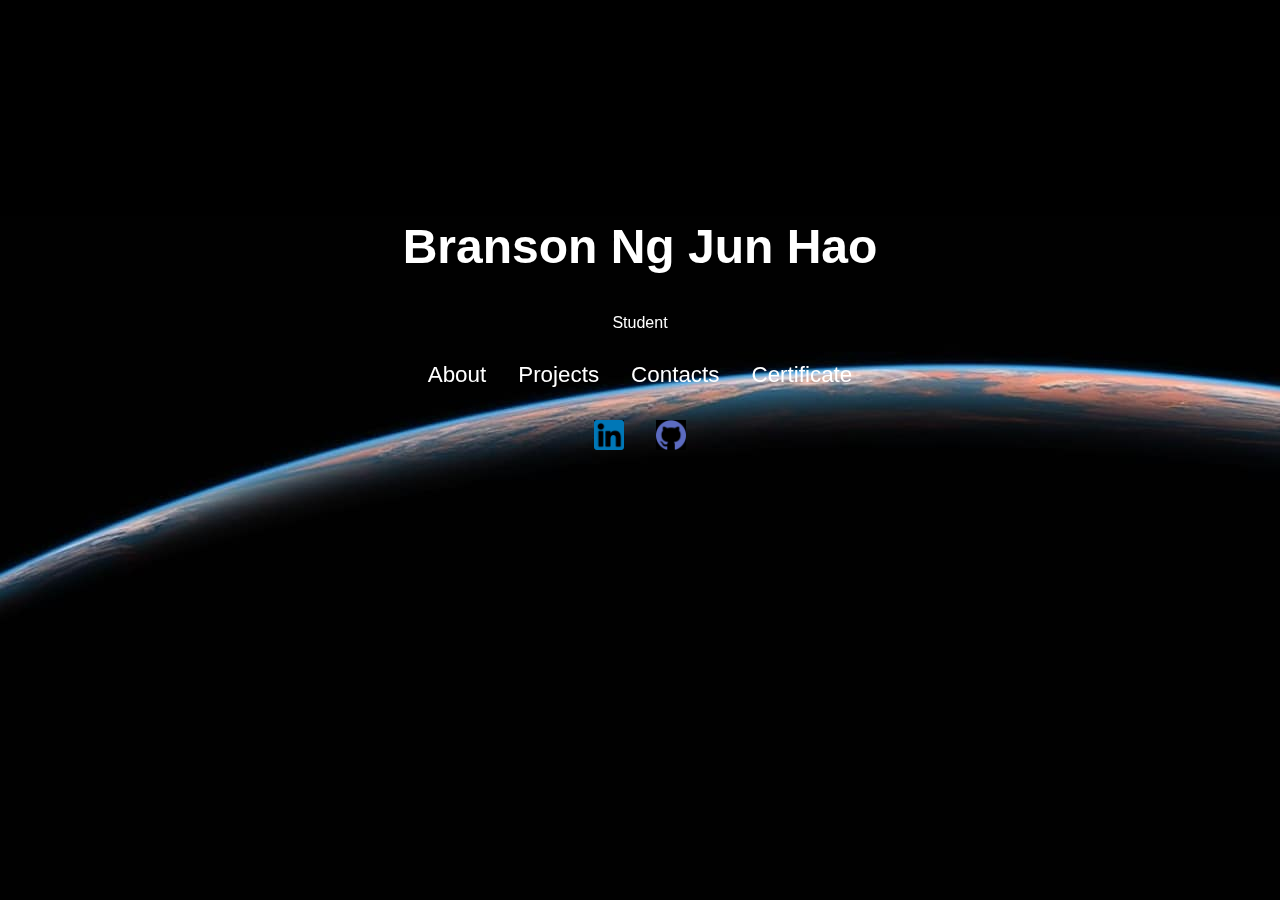
<file: index.html>
<!DOCTYPE html>
<html>
<head>
<title>Branson Ng Jun Hao - Home </title>

 <link rel="stylesheet" href="mystyle.css">
<link rel="icon" type="image/png"
     href="tab.jpg" />
<style>
body {
  background-image: url("backgroundd.jpg");
 
  position:fixed;
  top:15%;
  left:25%;
  right:25%;
  bottom:25%;

}

</style>


</head>
<body>



<br>
<br>

<div class="b">

<h2>Branson Ng Jun Hao</h2>
 <p>Student</p>

</div>

<div class="c">
<ul>
  <li><a href="about.html" title="Click to view About" class="e">About</a></li>

  <li><a href="project.html"title="Click to view projects" class="e">Projects</a></li>
  <li><a href="contacts.html"title="Click to view contacts" class="e">Contacts</a></li>
  <li><a href="certificate.html" title="Click to view Certificates" class="e">Certificate</a></li>
  
</ul>
</div>
<div class="d">
<ul>
					
				
					
							<li>
						<a href="https://www.linkedin.com/in/branson-ng-83317a1b3/" title="click here to access linkedin" target="_blank">
							<img src="linkedin.png" alt="linkedin" class="linkedin">
						</a>
					</li>
					
						
					<li>
						<a href="https://github.com/bransoonnn" title="click here to access github" target="_blank">
							<img src="git.png" alt="github" class="github">
						</a>
					</li>
					
				</ul>
			</div>


</body>
</html>
</file>
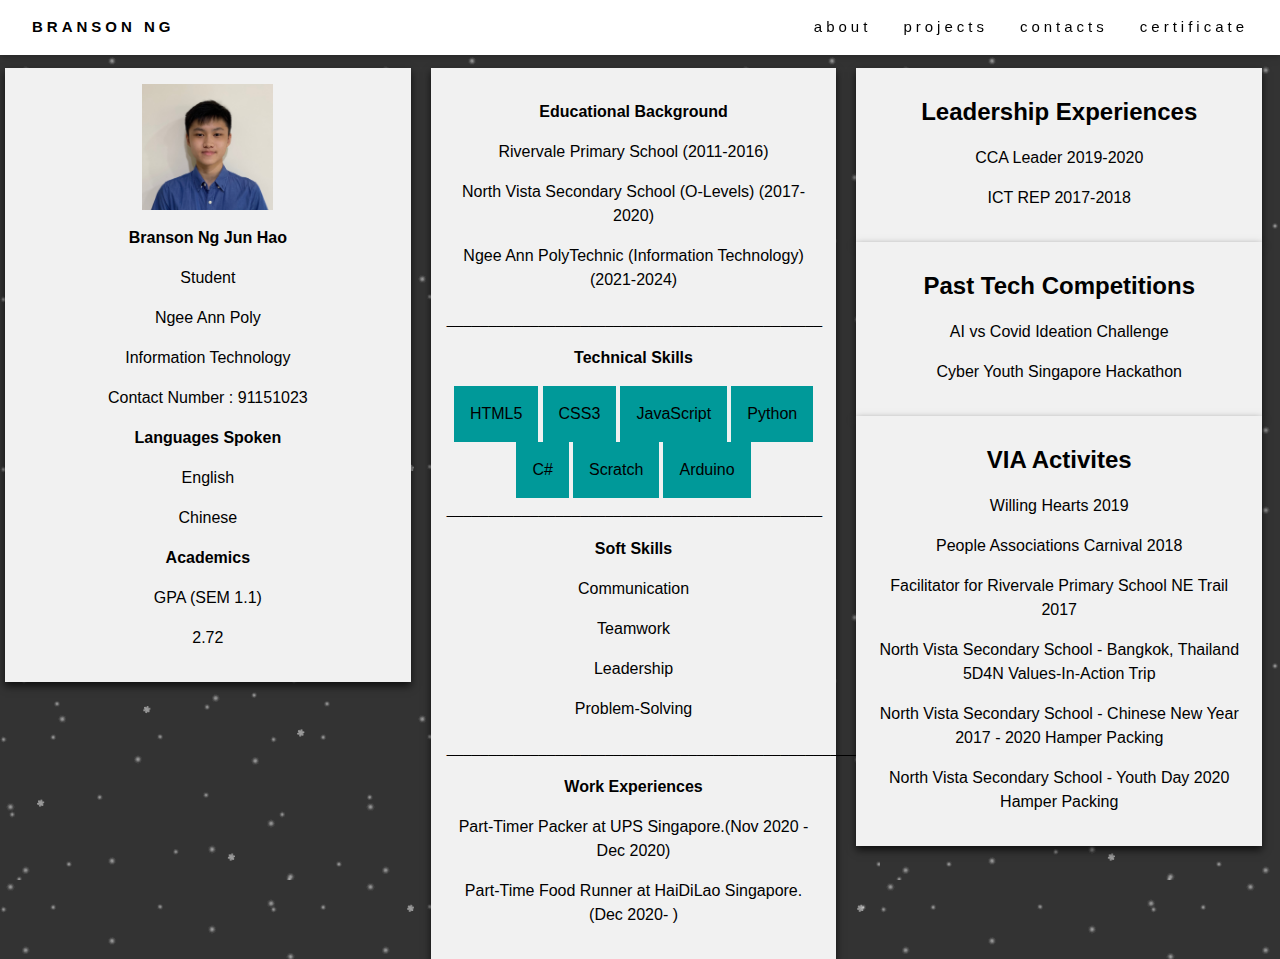
<file: about.html>
<!DOCTYPE html>
<html>
<head>
  <meta name="viewport" content="width=device-width, initial-scale=1.0">
  <meta charset="UTF-8">
 <link rel="stylesheet" href="mystyle.css">
<link rel="icon" type="image/png
     href="tab.jpg" />"
<link rel="stylesheet" href="https://www.w3schools.com/w3css/4/w3.css">

<title>Branson Ng -  About</title>
 
</head>
  <style>
body {
  background-image: url("background 3.jpg");
}
</style>
<body>

<div class="w3-top">
  <div class="w3-bar w3-white w3-wide w3-padding w3-card">
    <a href="index.html" class="w3-bar-item w3-button"><b>BRANSON NG</b> </a>
  
    <div class="w3-right w3-hide-small">
<a href="about.html" title="Click to view About" class="w3-bar-item w3-button ">about</a>
<a href="project.html"title="Click to view projects" class="w3-bar-item w3-button">projects</a>
 <a href="contacts.html"title="Click to view contacts" class="w3-bar-item w3-button">contacts</a>
<a href="certificate.html" title="Click to view Certificates" class="w3-bar-item w3-button">certificate</a>
    </div>
  </div>
</div>


<br>
<br>
<br>

<div class="row">
 
 <div class="column">
    <div class="card">
<img src="me.jpg" alt="Avatar" width=35% height="35%">
    <p> <strong> Branson Ng Jun Hao </strong> </p> 
    <p>Student</p>
    <p>Ngee Ann Poly </p>
    <p>Information Technology </p>
<p> Contact Number : 91151023 </p>

    <p><strong> Languages Spoken</strong> </p> 
    <p>English</p> 

     <p>Chinese</p>
          <p><strong>  Academics</strong> </p>
     <p> GPA (SEM 1.1)</p> 
    <p> 2.72 </p> 




  </div>
</div>



  <div class="column">
    <div class="card">
 


  <p ><strong> Educational Background </strong></p>
            
    
      <p> Rivervale Primary School (2011-2016)</p>
      <p>North Vista Secondary School (O-Levels) (2017-2020) </p>
      <p>Ngee Ann PolyTechnic (Information Technology) (2021-2024) </p>

_____________________________________________

     <p> <strong> Technical Skills </strong></p> 
    
<div class="dropdown">
  <button class="dropbtn">HTML5</button>
  <div class="dropdown-content">
<div class="w3-grey w3-round-xlarge">
    <div class="w3-container w3-blue w3-round-xlarge" style="width:15%">15%</div>
  </div>
  </div>
</div>

<div class="dropdown">
  <button class="dropbtn">CSS3</button>
  <div class="dropdown-content">
<div class="w3-grey w3-round-xlarge">
    <div class="w3-container w3-blue w3-round-xlarge" style="width:15%">15%</div>
  </div>
  </div>
</div>


<div class="dropdown">
  <button class="dropbtn">JavaScript</button>
  <div class="dropdown-content">
<div class="w3-grey w3-round-xlarge">
    <div class="w3-container w3-blue w3-round-xlarge" style="width:5%">5%</div>
  </div>
  </div>
</div>


<div class="dropdown">
  <button class="dropbtn">Python</button>
  <div class="dropdown-content">
<div class="w3-grey w3-round-xlarge">
    <div class="w3-container w3-blue w3-round-xlarge" style="width:20%">20%</div>
  </div>
  </div>
</div>

<br>

<div class="dropdown">
  <button class="dropbtn"> C# </button>
  <div class="dropdown-content">
<div class="w3-grey w3-round-xlarge">
    <div class="w3-container w3-blue w3-round-xlarge" style="width:10%">10%</div>
  </div>
  </div>
</div>

<div class="dropdown">
  <button class="dropbtn">Scratch</button>
  <div class="dropdown-content">
<div class="w3-grey w3-round-xlarge">
    <div class="w3-container w3-blue w3-round-xlarge" style="width:5%">5%</div>
  </div>
  </div>
</div>


<div class="dropdown">
  <button class="dropbtn">Arduino</button>
  <div class="dropdown-content">
<div class="w3-grey w3-round-xlarge">
    <div class="w3-container w3-blue w3-round-xlarge" style="width:5%">5%</div>
  </div>
  </div>
</div>




_____________________________________________
  <p ><strong> Soft Skills </strong></p>
            
    
      <p> Communication </p>
      <p> Teamwork </p>
      <p> Leadership </p>
      <p> Problem-Solving </p>

________________________________________________________
  <p ><strong> Work Experiences </strong></p>
            
    
      <p> Part-Timer Packer at UPS Singapore.(Nov 2020 - Dec 2020)  </p>
      <p> Part-Time Food Runner at HaiDiLao Singapore. (Dec 2020- ) </p>
    </div>
  </div>



  
        
    <div class="column">
    <div class= "card">
<h3> <b>Leadership Experiences</b> </h3>
<p> CCA Leader 2019-2020</p>
<p>   ICT REP 2017-2018    </p>
     </div>
  </div>

     
     <br>
      
      <div class="column">
    <div class="card">
      <h3><b>Past Tech Competitions</b></h3>
         <p> AI vs Covid Ideation Challenge </p>
      <p> Cyber Youth Singapore Hackathon </p>
    </div>
  </div>
    
      
      <div class="column">
    <div class="card">
      <h3><b>VIA Activites</b></h3>
  <p>  Willing Hearts 2019     </p>
  <p>       People Associations Carnival 2018      </p> 
  <p>    Facilitator for Rivervale Primary School NE Trail 2017    </p> 

 <p> North Vista Secondary School - Bangkok, Thailand 5D4N Values-In-Action Trip </p> 
 <p> North Vista Secondary School - Chinese New Year 2017 - 2020 Hamper Packing</p>
 <p> North Vista Secondary School - Youth Day 2020 Hamper Packing</p> 



    </div>
  </div>
   </div>
  
  
  






</div></div></div></div>

</div>

</body>
</html>
</file>
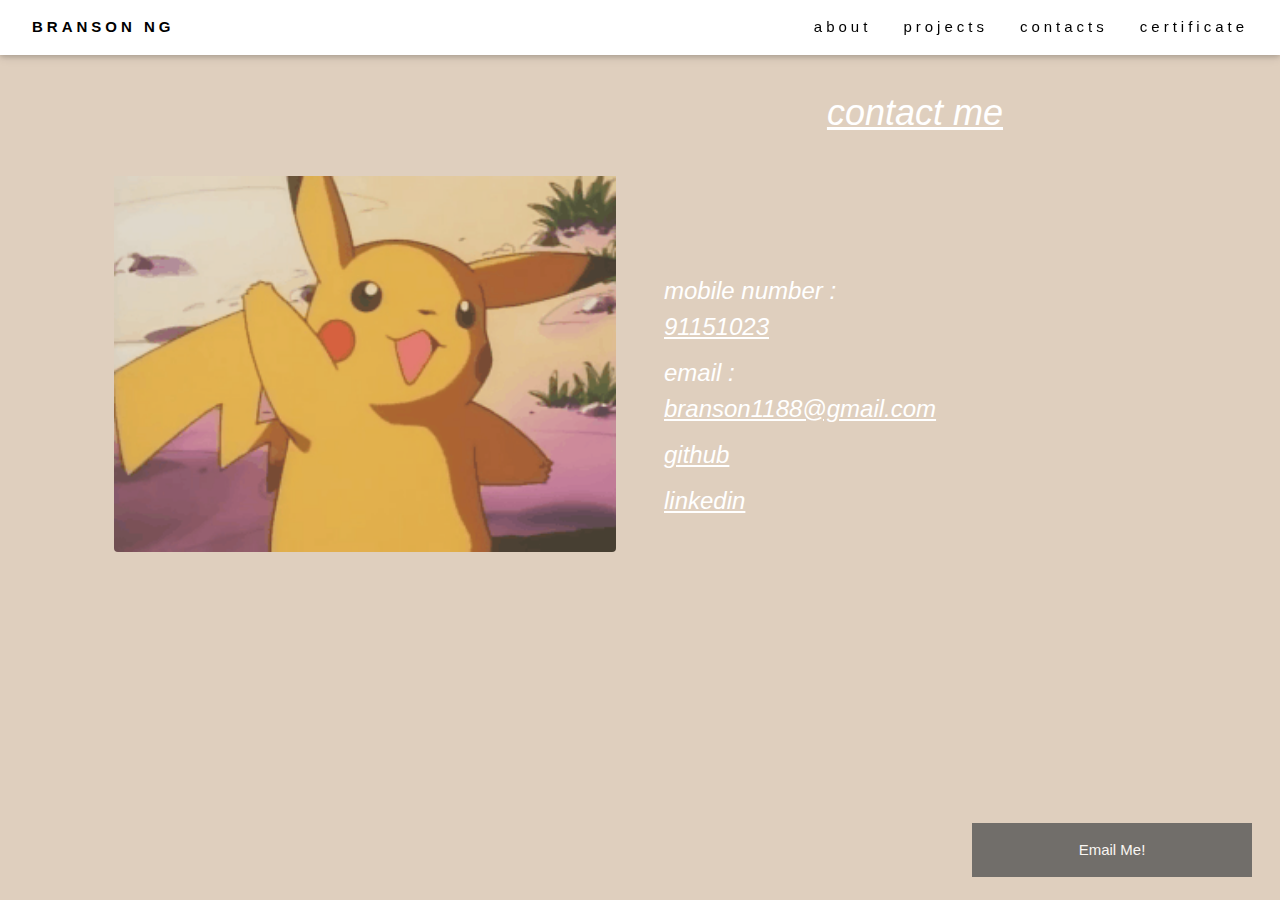
<file: contacts.html>
<!DOCTYPE html>
<html>
<head>
 <meta name="viewport" content="width=device-width, initial-scale=1.0">
 <link rel="stylesheet" href="mystyle.css">
  <link rel="stylesheet" href="https://www.w3schools.com/w3css/4/w3.css">
  <link rel="icon" type="image/png"
     href="tab.jpg" />


<title>Branson Ng - Contacts</title>
<style> 

  body {
  background-color:#dfcfbe;

  color: white;
}
</style>
</head>

<body>

  <!-- Navbar (sit on top) -->
<div class="w3-top">
  <div class="w3-bar w3-white w3-wide w3-padding w3-card">
    <a href="index.html" class="w3-bar-item w3-button"><b>BRANSON NG</b> </a>
    <!-- Float links to the right. Hide them on small screens -->
    <div class="w3-right w3-hide-small">
<a href="about.html" title="Click to view About" class="w3-bar-item w3-button">about</a>
<a href="project.html"title="Click to view projects" class="w3-bar-item w3-button">projects</a>
 <a href="contacts.html"title="Click to view contacts" class="w3-bar-item w3-button">contacts</a>
<a href="certificate.html" title="Click to view Certificates" class="w3-bar-item w3-button">certificate</a>
    </div>
  </div>
</div>


<!-- Page content -->
<div class="w3-content" style="max-width:1100px">

  <!-- About Section -->
  <div class="w3-row w3-padding-64" id="about">
    <div class="w3-col m6 w3-padding-large w3-hide-small">
     <img src="pika.gif" class="w3-round w3-image w3-opacity-min" alt="me" width="550" height="750"  style="padding-top: 100px">
    </div>

    <div class="w3-col m6 w3-padding-large">
      <h1 class="w3-center"><i> contact me </i></h1><br>
      <br>
      <br><br><br>


<h3><i> mobile number : <div class = "under"> 91151023</div></a></h3> </i>

<h3><i> email : <div class = "under">  branson1188@gmail.com </div></a></h3> </i>

<h3><i> <a href="https://github.com/bransoonnn">github</a></h3> </i>

<h3><i> <a href="https://www.linkedin.com/in/branson-ng-83317a1b3/">linkedin</a></h3> </i>



<div class = "form" >
<button class="open-button" onclick="openForm()">Email Me!</button>

<div class="form-popup" id="myForm">
  <form action="/action_page.php" class="form-container">
    <h2>Send an Email</h2>



 <label for="fname">First Name</label>
    <input type="text" id="fname" name="firstname" placeholder="Your name..">

    <label for="lname">Last Name</label>
    <input type="text" id="lname" name="lastname" placeholder="Your last name..">

 <label for="email">E-Mail</label>
 <br>
 <br>
    <input type="email" id="email" name="email" placeholder="Your Email..">
    <br>
  <label for="purpose">Purpose Of Email</label>
  <br>
    <input type="radio" id="html" name="purpose" value="collaboration">
<label for="html">Collaboration</label><br>
<input type="radio" id="css" name="purpose" value="personal message">
<label for="css">Personal Message</label><br>
<input type="radio" id="javascript" name="purpose" value="others">
<label for="javascript">Other</label>
    <br>
    <br>
    <label for="subject">Subject</label>
    <textarea id="subject" name="subject" placeholder="Write something.." style="height:200px"></textarea>

    
    <button onclick="myFunction()"><a href="mailto:branson1188@gmail.com">Send Email</button>
    


      </form>

</div>
</div>
<script src="script.js"></script>

    </div>
  </div>

  <br>
  <br>
  <br>


  </body>
  </html>
</file>
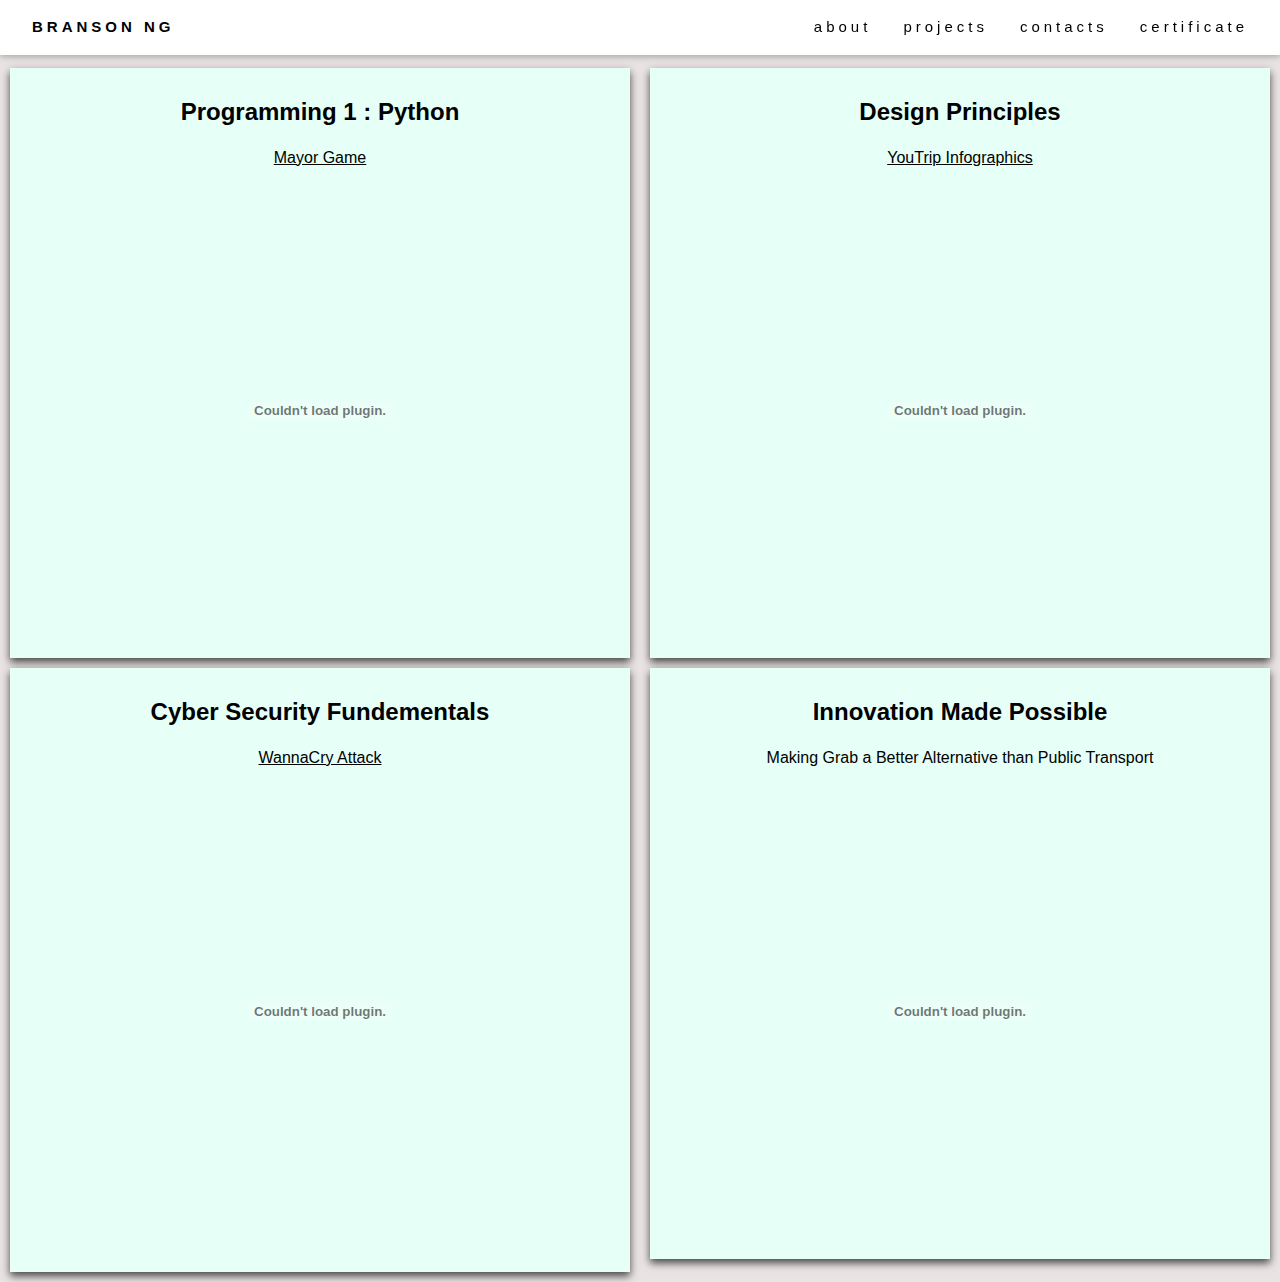
<file: project.html>
<!DOCTYPE html>
<html>
<head>
  <meta name="viewport" content="width=device-width, initial-scale=1.0">
  <meta charset="UTF-8">
 <link rel="stylesheet" href="mystyle.css">
<link rel="icon" type="image/png"
     href="tab.jpg" />
<link rel="stylesheet" href="https://www.w3schools.com/w3css/4/w3.css">

<title>Branson Ng - Project</title>
 
</head>
<style>


body {
  background-image: url("background4.jpg");
}
</style>
<body>

<div class="w3-top">
  <div class="w3-bar w3-white w3-wide w3-padding w3-card">
    <a href="index.html" class="w3-bar-item w3-button"><b>BRANSON NG</b> </a>
    <!-- Float links to the right. Hide them on small screens -->
    <div class="w3-right w3-hide-small">
<a href="about.html" title="Click to view About" class="w3-bar-item w3-button">about</a>
<a href="project.html"title="Click to view projects" class="w3-bar-item w3-button">projects</a>
 <a href="contacts.html"title="Click to view contacts" class="w3-bar-item w3-button">contacts</a>
<a href="certificate.html" title="Click to view Certificates" class="w3-bar-item w3-button">certificate</a>
    </div>
  </div>
</div>


<br>
<br>
<br>





  
        
    <div class="column1">
    <div class= "card1">
<h3> <b>Programming 1 : Python </b> </h3> 
<p><a href="https://github.com/bransoonnn/Mayor-Game/commit/09c76cdac3c60c3f5d3db9e3ea903fa18f29317b">Mayor Game</a></p>
  <embed src="Mayorgame.pdf" type="application/pdf" width="100%" height="450px" />    
     </div>
  </div>

     

      
      <div class="column1">
    <div class="card1">
      <h3><b>Design Principles</b> </h3> 
      <p> <a href="https://docs.google.com/document/d/1Q4lC8dQUtLsGnaJMt7aS-R9PRDXncY3XTuiS2PpiLfo/edit?usp=sharing">YouTrip Infographics </a></p>
         <embed src="ASSG 3.pdf"  type="application/pdf" width="100%" height="450px" />
    </div>
  </div>


    <div class="column1">
    <div class= "card1">

<h3> <b>Cyber Security Fundementals</b> 
  <p><a href="https://s10222867.wixsite.com/the2017wannacry">WannaCry Attack</a></p>
         <embed src="CSF Group 7.pdf" type="application/pdf" width="100%" height="450px" />
     </div>
  </div>

     

      
      <div class="column1">
    <div class="card1">

      <h3> <b>Innovation Made Possible</b></h3>
      <p> Making Grab a Better Alternative than Public Transport </p>
         <embed src="IMP.pdf" type="application/pdf" width="100%" height="450px" />
          
    </div>
  </div>
    
    
      
  

    </div>
  </div>
   </div>
  
  
  






</div></div></div></div>

</div>

</body>
</html>
</file>
<file: mystyle.css>
.b {
  text-align: center;
   color: white;
    font-size: 2em;
}


 



image.instagram {
  max-width:30px;
  background-color: #E4405F;
}

.linkedin {
  max-width:30px;
  background-color: #000000;
}

.github {
  max-width:30px;
  background-color: #000000;
}

body.landingpage footer img.instagram:hover, body.landingpage footer img.instagram:focus{
  background-color: #E4405F;
  
}

ul {
  list-style-type: none;
  margin: 0 auto;
  padding: 0;
  overflow: hidden;
  text-align:left;
  display:inline-block;
}

div.c {
 
 text-align:center;

}
div.d {
 
 text-align:center;

}

li {
  float: left;
 
}
li a {
  display: block;
  color: white;
  text-align:center;
  padding: 14px 16px;
  text-decoration: none;
  font-size: 1.4em
}

.e:hover {
  background-color: #99b9ff;
}

* {
  box-sizing: border-box;
}

body {
  font-family: Arial, Helvetica, sans-serif;
}


/* Float four columns side by side */
.column {
  float: left;
  width: 33%;
  padding: 0 10px;
}

/* Remove extra left and right margins, due to padding */
.row {margin: 0 -5px;}

/* Clear floats after the columns */
.row:after {
  content: "";
  display: table;
  clear: both;
}

/* Responsive columns */
@media screen and (max-width: 600px) {
  .column {
    width: 100%;
    display: block;
    margin-bottom: 20px;
  }
}

/* Style the counter cards */
.card {
  box-shadow: 0 4px 8px 0 rgba(0, 0, 0, 0.7);
  padding: 16px;
  text-align: center;
  background-color: #f1f1f1;
}

  p{ color: ;
    font-size:16px;


  }

/* Dropdown Button */
.dropbtn {

  background-color:#009999;
  padding: 16px;
  font-size: 16px;
  border: none;
}



/* The container <div> - needed to position the dropdown content */
.dropdown {
  position: relative;
  display: inline-block;
}

/* Dropdown Content (Hidden by Default) */
.dropdown-content {
  display: none;
  position: absolute;
  background-color: #f1f1f1;
  min-width: 160px;
  box-shadow: 0px 8px 16px 0px rgba(0,0,0,0.2);
  z-index: 1;
}

/* Links inside the dropdown */
.dropdown-content a {
  color: black;
  padding: 12px 16px;
  text-decoration: none;
  display: block;
}

/* Change color of dropdown links on hover */
.dropdown-content a:hover {background-color: #ddd;}

/* Show the dropdown menu on hover */
.dropdown:hover .dropdown-content {display: block;}

/* Change the background color of the dropdown button when the dropdown content is shown */
.dropdown:hover .dropbtn {background-color: #ffcccc;}



* {
  box-sizing: border-box;
}

body {
  font-family: Arial, Helvetica, sans-serif;
}


/* Float four columns side by side */
.column1 {
  float: left;
  width:50%;
  padding: 0 10px;
  padding-bottom: 10px;
}

/* Remove extra left and right margins, due to padding */
.row {margin: 0 -5px;}

/* Clear floats after the columns */
.row:after {
  content: "";
  display: table;
  clear: both;
}

/* Responsive columns */
@media screen and (max-width: 600px) {
  .column1 {
    width: 100%;
    display: block;
    margin-bottom: 20px;
  }
}

/* Style the counter cards */
.card1 {
  box-shadow: 0 4px 8px 0 rgba(0, 0, 0, 0.7);
  padding: 16px;
  text-align: center;
  background-color: #e6fff7;
}

  p{ color: ;
    font-size:16px;


  }




   
 .form{
color: black;
}


{box-sizing: border-box;}

/* Button used to open the contact form - fixed at the bottom of the page */
.open-button {
  background-color: #555;
  color: white;
  padding: 16px 20px;
  border: none;
  cursor: pointer;
  opacity: 0.8;
  position: fixed;
  bottom: 23px;
  right: 28px;
  width: 280px;
}

/* The popup form - hidden by default */
.form-popup {
  display: none;
  position: fixed;
  bottom: 0;
  right: 15px;
  border: 3px solid #f1f1f1;
  z-index: 9;
}

/* Add styles to the form container */
.form-container {
  max-width: 300px;
  padding: 10px;
  background-color: white;
}

/* Style inputs with type="text", select elements and textareas */
input[type=text], select, textarea {
  width: 100%; /* Full width */
  padding: 12px; /* Some padding */ 
  border: 1px solid #ccc; /* Gray border */
  border-radius: 4px; /* Rounded borders */
  box-sizing: border-box; /* Make sure that padding and width stays in place */
  margin-top: 6px; /* Add a top margin */
  margin-bottom: 16px; /* Bottom margin */
  resize: vertical /* Allow the user to vertically resize the textarea (not horizontally) */
}

/* Style the submit button with a specific background color etc */
input[type=submit] {
  background-color: #04AA6D;
  color: white;
  padding: 12px 20px;
  border: none;
  border-radius: 4px;
  cursor: pointer;
}

/* When moving the mouse over the submit button, add a darker green color */
input[type=submit]:hover {
  background-color: #45a049;
}

/* Add a background color and some padding around the form */
.container {
  border-radius: 5px;
  background-color: #f2f2f2;
  padding: 20px;
}
/* Set a style for the submit/login button */
.form-container .btn {
  background-color: #04AA6D;
  color: white;
  padding: 16px 20px;
  border: none;
  cursor: pointer;
  width: 100%;
  margin-bottom:10px;
  opacity: 0.8;
}

/* Add a red background color to the cancel button */
.form-container .cancel {
  background-color: red;
}

/* Add some hover effects to buttons */
.form-container .btn:hover, .open-button:hover {
  opacity: 1;
}
.under{
  text-decoration: underline;
}

.space{
 padding: 20px;
}

 
.headers{
 padding-left: 40px;
}



* {
  box-sizing: border-box;
}

body {
  font-family: Arial, Helvetica, sans-serif;
}

/* Float four columns side by side */
.column {
  float: left;
  width: 33%;
  padding: 0 10px;
}

/* Remove extra left and right margins, due to padding */
.row {margin: 0 -5px;}

/* Clear floats after the columns */
.row:after {
  content: "";
  display: table;
  clear: both;
}

/* Responsive columns */
@media screen and (max-width: 600px) {
  .column {
    width: 100%;
    display: block;
    margin-bottom: 20px;
  }
}

/* Style the counter cards */
.card2{
  box-shadow: 0 4px 8px 0 rgba(0, 0, 0, 0.2);
  padding: 16px;
  text-align: center;
  background-color: #ccffef;
}

h1{
  

  text-decoration: underline;
  text-align: center;
}


.cert:hover {
  -ms-transform: scale(1.5); /* IE 9 */
  -webkit-transform: scale(1.5); /* Safari 3-8 */
  transform: scale(1.5); 
position: relative;
  
 
}
</file>
